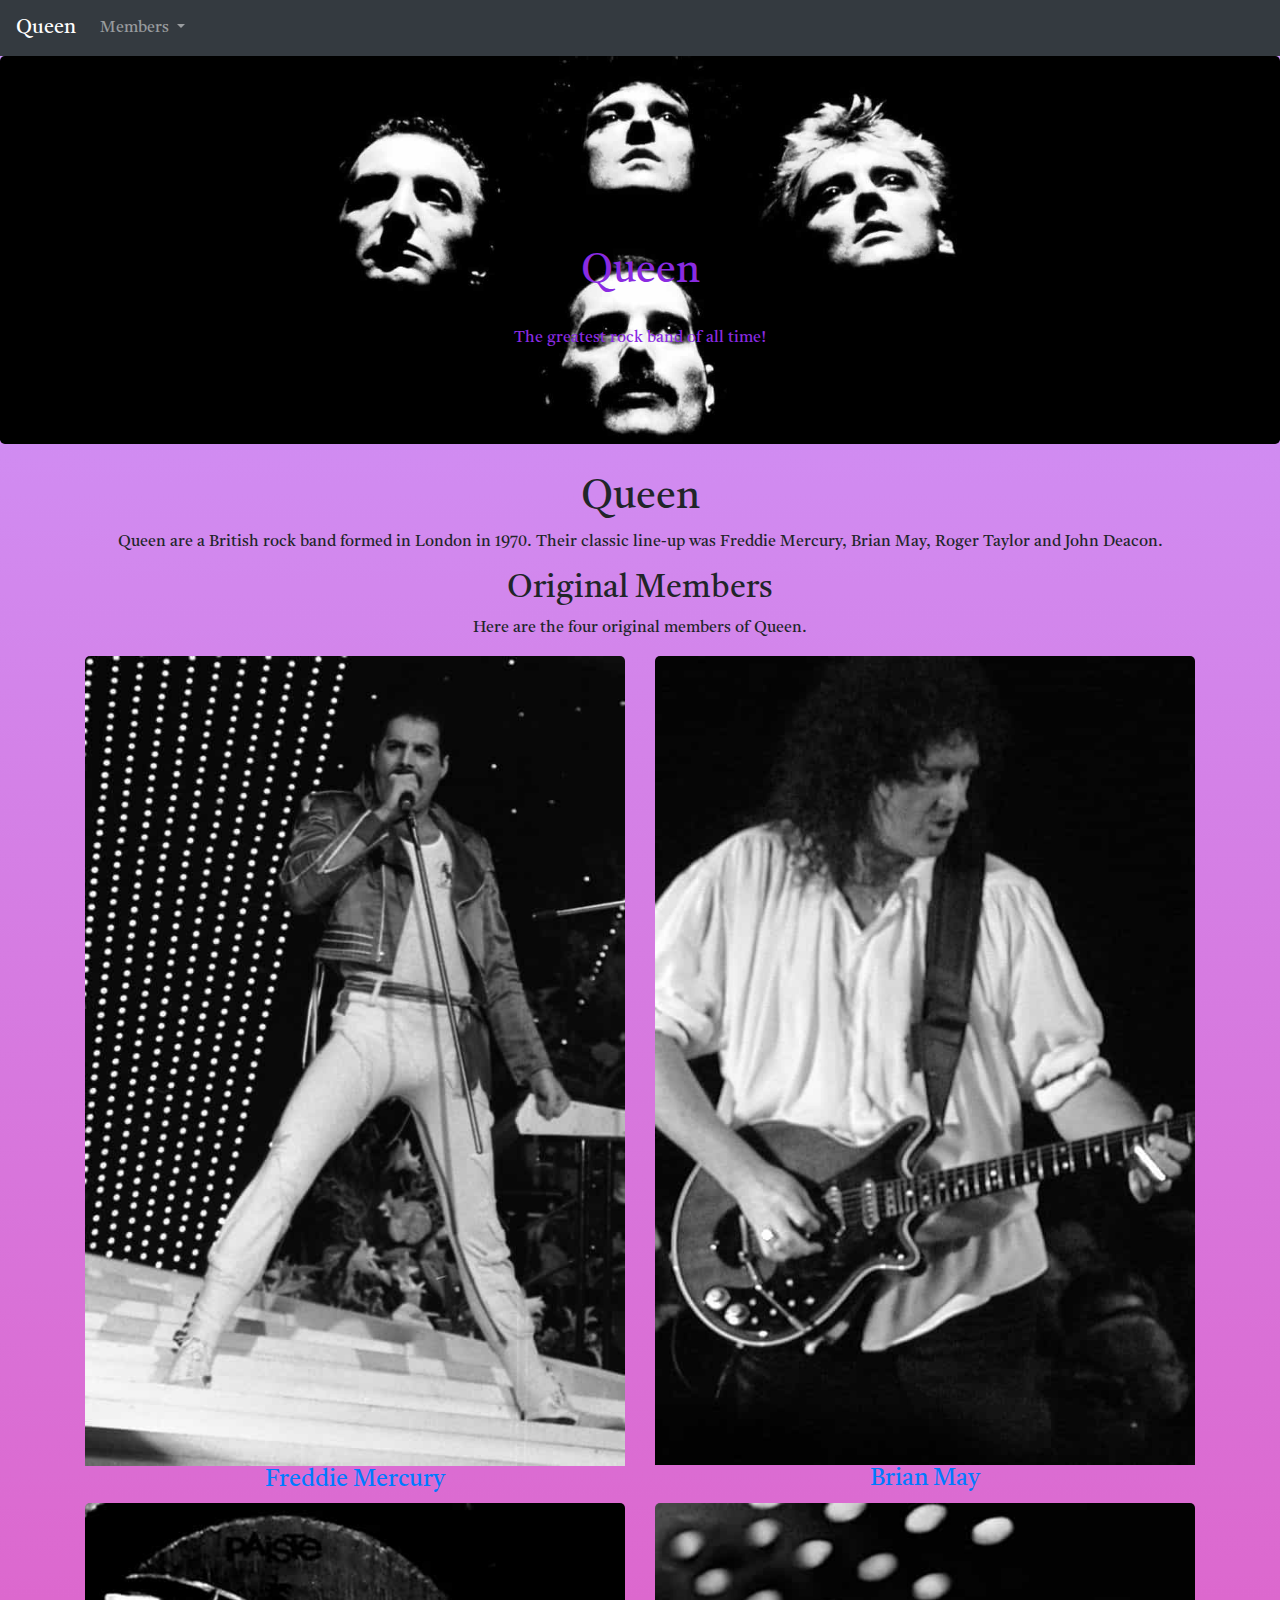
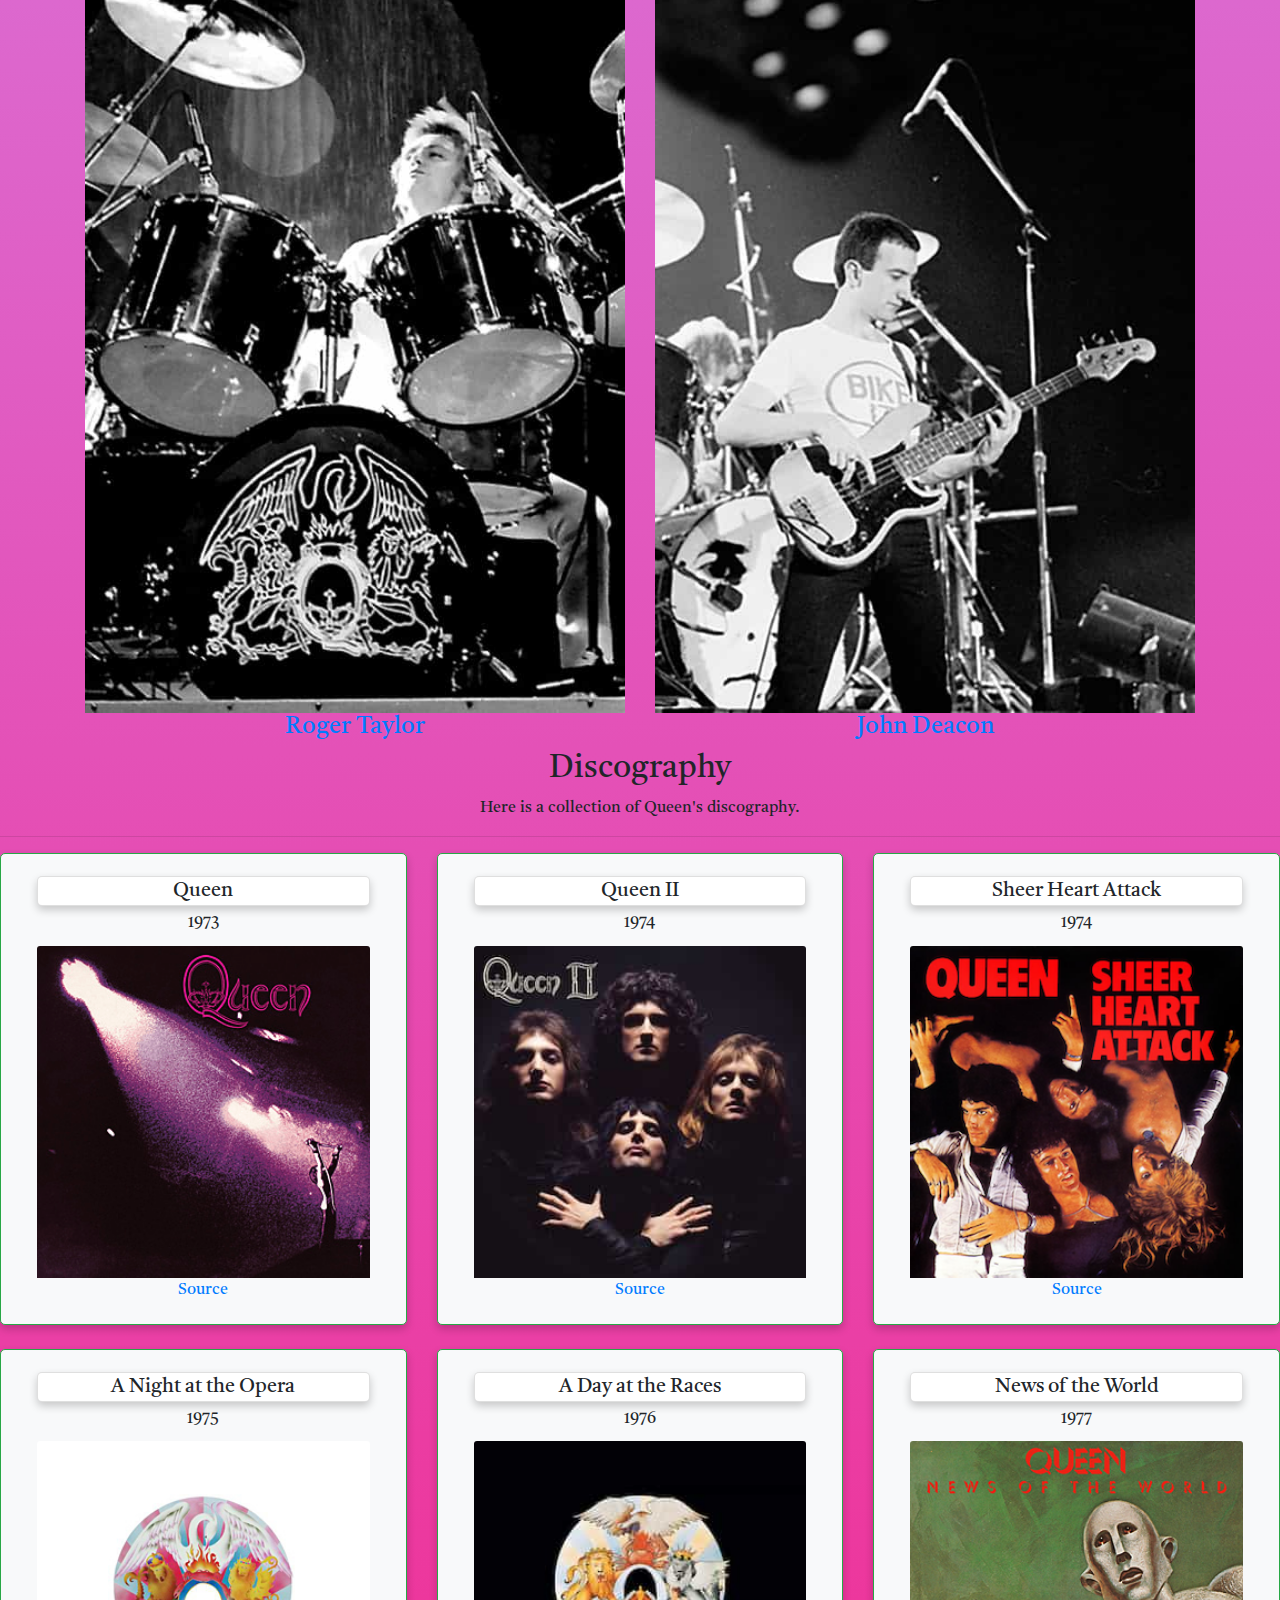
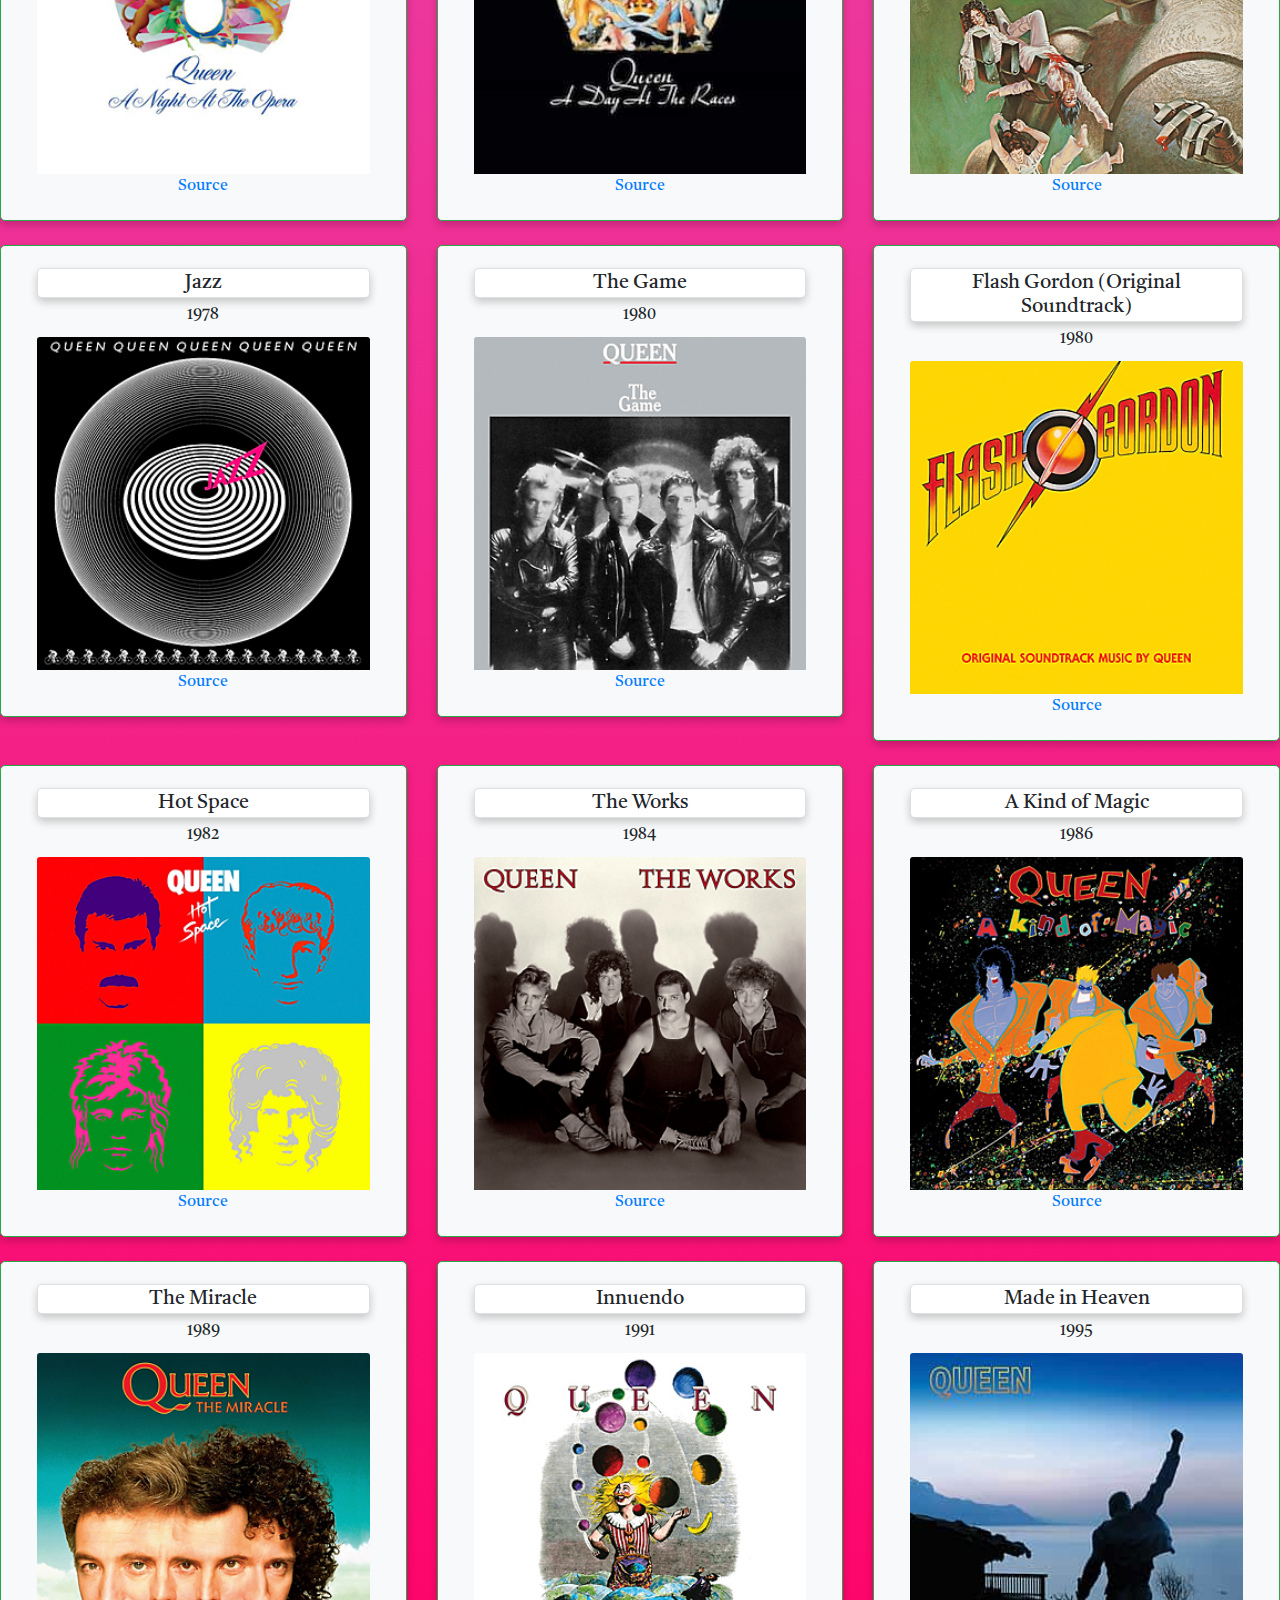
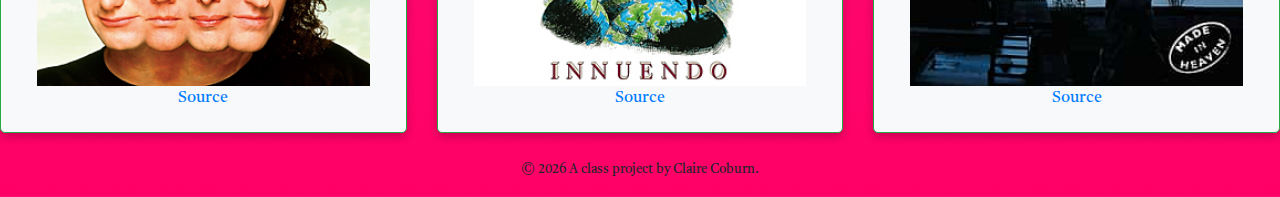
<file: docs/index.html>
<!doctype html>
<html lang="en">
  <!-- A Intro to Coding for Journalists class project -->
  <head>
    <title>Queen |
      Queen
    </title>
    <meta name="description" content="Default description">
    <meta charset="utf-8">
    <meta http-equiv="X-UA-Compatible" content="IE=edge"/>
    <meta name="viewport" content="width=device-width, initial-scale=1, maximum-scale=1">
    <link rel="stylesheet" href="css/main.css">
  </head>
  <body>
    <nav class="navbar navbar-expand-lg navbar-dark bg-dark">
  <a class="navbar-brand" href="index.html">Queen</a>
  <button class="navbar-toggler" type="button" data-toggle="collapse" data-target="#navbarNavDropdown" aria-controls="navbarNavDropdown" aria-expanded="false" aria-label="Toggle navigation">
    <span class="navbar-toggler-icon"></span>
  </button>
  <div class="collapse navbar-collapse" id="navbarNavDropdown">
    <ul class="navbar-nav">
      <li class="nav-item dropdown">
        <a class="nav-link dropdown-toggle" href="#" id="navbarDropdownMenuLink" role="button" data-toggle="dropdown" aria-haspopup="true" aria-expanded="false">
          Members
        </a>
        <div class="dropdown-menu" aria-labelledby="navbarDropdownMenuLink">
          
            <a class="dropdown-item" href="member/freddie-mercury.html">Freddie Mercury</a>
          
            <a class="dropdown-item" href="member/brian-may.html">Brian May</a>
          
            <a class="dropdown-item" href="member/roger-taylor.html">Roger Taylor</a>
          
            <a class="dropdown-item" href="member/john-deacon.html">John Deacon</a>
          
        </div>
      </li>
    </ul>
  </div>
</nav>

    <div class="jumbotron banner text-center">
  <h1>Queen</h1>
  <p>The greatest rock band of all time!</p>
</div>

    
  <style>
    @import url('https://fonts.googleapis.com/css2?family=Castoro&display=swap');
  </style>
  <div class="container">
    <h1>Queen</h1>
    <p>Queen are a British rock band formed in London in 1970. Their classic line-up was Freddie Mercury, Brian May, Roger Taylor and John Deacon.</p>
    <h2>Original Members</h2>
    <p>Here are the four original members of Queen.</p>
    <div class="row">
      
        <div class="col-sm-6">
          <img src="img/members/freddie-mercury-bw.jpg" alt="" class="img-fluid">
          <h3>
            <a href="member/freddie-mercury.html">Freddie Mercury</a>
          </h3>
        </div>
      
        <div class="col-sm-6">
          <img src="img/members/brian-may-bw.jpg" alt="" class="img-fluid">
          <h3>
            <a href="member/brian-may.html">Brian May</a>
          </h3>
        </div>
      
        <div class="col-sm-6">
          <img src="img/members/roger-taylor-bw.jpg" alt="" class="img-fluid">
          <h3>
            <a href="member/roger-taylor.html">Roger Taylor</a>
          </h3>
        </div>
      
        <div class="col-sm-6">
          <img src="img/members/john-deacon-bw.jpg" alt="" class="img-fluid">
          <h3>
            <a href="member/john-deacon.html">John Deacon</a>
          </h3>
        </div>
      
    </div>
  </div>

  <h2>Discography</h2>
  <p>Here is a collection of Queen's discography.</p>
  <hr>
  <div class="row">
    
      <div class="col-sm-6 col-lg-4">
        <div class="card mb-4 bg-light border-success">
          <div class="card-body">
            <h5 class="card title">Queen</h5>
            <h6 class="card-title">1973</h6>
            <img class="card-img-top" src="img/discs/Queen_Queen.png" alt="">
            <a href="discography.html">Source</a>
          </div>
        </div>
      </div>
      <hr>
    
      <div class="col-sm-6 col-lg-4">
        <div class="card mb-4 bg-light border-success">
          <div class="card-body">
            <h5 class="card title">Queen II</h5>
            <h6 class="card-title">1974</h6>
            <img class="card-img-top" src="img/discs/Queen_Queen_II.jpg" alt="">
            <a href="discography.html">Source</a>
          </div>
        </div>
      </div>
      <hr>
    
      <div class="col-sm-6 col-lg-4">
        <div class="card mb-4 bg-light border-success">
          <div class="card-body">
            <h5 class="card title">Sheer Heart Attack</h5>
            <h6 class="card-title">1974</h6>
            <img class="card-img-top" src="img/discs/Queen_Sheer_Heart_Attack.png" alt="">
            <a href="discography.html">Source</a>
          </div>
        </div>
      </div>
      <hr>
    
      <div class="col-sm-6 col-lg-4">
        <div class="card mb-4 bg-light border-success">
          <div class="card-body">
            <h5 class="card title">A Night at the Opera</h5>
            <h6 class="card-title">1975</h6>
            <img class="card-img-top" src="img/discs/Queen_A_Night_At_The_Opera.png" alt="">
            <a href="discography.html">Source</a>
          </div>
        </div>
      </div>
      <hr>
    
      <div class="col-sm-6 col-lg-4">
        <div class="card mb-4 bg-light border-success">
          <div class="card-body">
            <h5 class="card title">A Day at the Races</h5>
            <h6 class="card-title">1976</h6>
            <img class="card-img-top" src="img/discs/Queen_A_Day_at_the_Races.jpg" alt="">
            <a href="discography.html">Source</a>
          </div>
        </div>
      </div>
      <hr>
    
      <div class="col-sm-6 col-lg-4">
        <div class="card mb-4 bg-light border-success">
          <div class="card-body">
            <h5 class="card title">News of the World</h5>
            <h6 class="card-title">1977</h6>
            <img class="card-img-top" src="img/discs/Queen_News_Of_The_World.png" alt="">
            <a href="discography.html">Source</a>
          </div>
        </div>
      </div>
      <hr>
    
      <div class="col-sm-6 col-lg-4">
        <div class="card mb-4 bg-light border-success">
          <div class="card-body">
            <h5 class="card title">Jazz</h5>
            <h6 class="card-title">1978</h6>
            <img class="card-img-top" src="img/discs/Queen_Jazz.png" alt="">
            <a href="discography.html">Source</a>
          </div>
        </div>
      </div>
      <hr>
    
      <div class="col-sm-6 col-lg-4">
        <div class="card mb-4 bg-light border-success">
          <div class="card-body">
            <h5 class="card title">The Game</h5>
            <h6 class="card-title">1980</h6>
            <img class="card-img-top" src="img/discs/Queen_The_Game.png" alt="">
            <a href="discography.html">Source</a>
          </div>
        </div>
      </div>
      <hr>
    
      <div class="col-sm-6 col-lg-4">
        <div class="card mb-4 bg-light border-success">
          <div class="card-body">
            <h5 class="card title">Flash Gordon (Original Soundtrack)</h5>
            <h6 class="card-title">1980</h6>
            <img class="card-img-top" src="img/discs/Queen_Flash_Gordon.png" alt="">
            <a href="discography.html">Source</a>
          </div>
        </div>
      </div>
      <hr>
    
      <div class="col-sm-6 col-lg-4">
        <div class="card mb-4 bg-light border-success">
          <div class="card-body">
            <h5 class="card title">Hot Space</h5>
            <h6 class="card-title">1982</h6>
            <img class="card-img-top" src="img/discs/Queen_Hot_Space.png" alt="">
            <a href="discography.html">Source</a>
          </div>
        </div>
      </div>
      <hr>
    
      <div class="col-sm-6 col-lg-4">
        <div class="card mb-4 bg-light border-success">
          <div class="card-body">
            <h5 class="card title">The Works</h5>
            <h6 class="card-title">1984</h6>
            <img class="card-img-top" src="img/discs/Queen_The_Works.png" alt="">
            <a href="discography.html">Source</a>
          </div>
        </div>
      </div>
      <hr>
    
      <div class="col-sm-6 col-lg-4">
        <div class="card mb-4 bg-light border-success">
          <div class="card-body">
            <h5 class="card title">A Kind of Magic</h5>
            <h6 class="card-title">1986</h6>
            <img class="card-img-top" src="img/discs/Queen_A_Kind_Of_Magic.png" alt="">
            <a href="discography.html">Source</a>
          </div>
        </div>
      </div>
      <hr>
    
      <div class="col-sm-6 col-lg-4">
        <div class="card mb-4 bg-light border-success">
          <div class="card-body">
            <h5 class="card title">The Miracle</h5>
            <h6 class="card-title">1989</h6>
            <img class="card-img-top" src="img/discs/Queen_The_Miracle.png" alt="">
            <a href="discography.html">Source</a>
          </div>
        </div>
      </div>
      <hr>
    
      <div class="col-sm-6 col-lg-4">
        <div class="card mb-4 bg-light border-success">
          <div class="card-body">
            <h5 class="card title">Innuendo</h5>
            <h6 class="card-title">1991</h6>
            <img class="card-img-top" src="img/discs/Queen_Innuendo.png" alt="">
            <a href="discography.html">Source</a>
          </div>
        </div>
      </div>
      <hr>
    
      <div class="col-sm-6 col-lg-4">
        <div class="card mb-4 bg-light border-success">
          <div class="card-body">
            <h5 class="card title">Made in Heaven</h5>
            <h6 class="card-title">1995</h6>
            <img class="card-img-top" src="img/discs/Queen_Made_in_Heaven.jpg" alt="">
            <a href="discography.html">Source</a>
          </div>
        </div>
      </div>
      <hr>
    
  </div>


    <footer>
  <p id="legal" class="center-block text-center">
    <small>&copy;
      <span class="copyright-year"></span>
      A class project by Claire Coburn.
    </p>
  </footer>

    <script src="js/jquery.js"></script>
    <script src="js/popper.js"></script>
    <script src="js/bootstrap.js"></script>
    <script src="js/scripts.js"></script>
  </body>
</html>
</file>
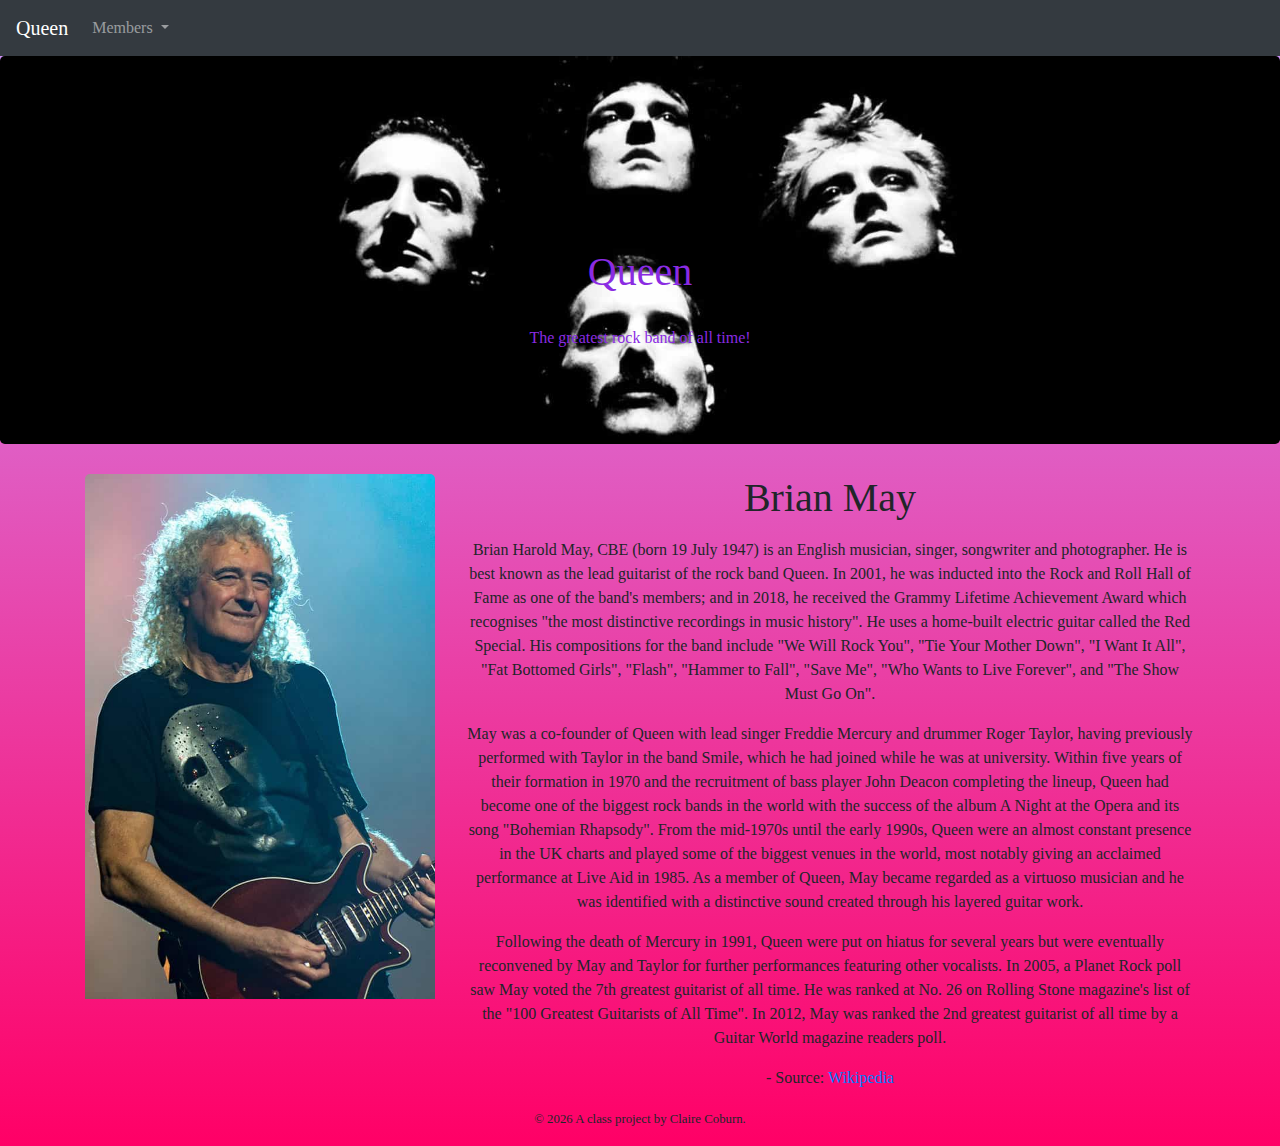
<file: docs/member/brian-may.html>
<!doctype html>
<html lang="en">
  <!-- A Intro to Coding for Journalists class project -->
  <head>
    <title>Queen |
      Brian May

    </title>
    <meta name="description" content="
  by
  
">
    <meta charset="utf-8">
    <meta http-equiv="X-UA-Compatible" content="IE=edge"/>
    <meta name="viewport" content="width=device-width, initial-scale=1, maximum-scale=1">
    <link rel="stylesheet" href="../css/main.css">
  </head>
  <body>
    <nav class="navbar navbar-expand-lg navbar-dark bg-dark">
  <a class="navbar-brand" href="../index.html">Queen</a>
  <button class="navbar-toggler" type="button" data-toggle="collapse" data-target="#navbarNavDropdown" aria-controls="navbarNavDropdown" aria-expanded="false" aria-label="Toggle navigation">
    <span class="navbar-toggler-icon"></span>
  </button>
  <div class="collapse navbar-collapse" id="navbarNavDropdown">
    <ul class="navbar-nav">
      <li class="nav-item dropdown">
        <a class="nav-link dropdown-toggle" href="#" id="navbarDropdownMenuLink" role="button" data-toggle="dropdown" aria-haspopup="true" aria-expanded="false">
          Members
        </a>
        <div class="dropdown-menu" aria-labelledby="navbarDropdownMenuLink">
          
            <a class="dropdown-item" href="../member/freddie-mercury.html">Freddie Mercury</a>
          
            <a class="dropdown-item" href="../member/brian-may.html">Brian May</a>
          
            <a class="dropdown-item" href="../member/roger-taylor.html">Roger Taylor</a>
          
            <a class="dropdown-item" href="../member/john-deacon.html">John Deacon</a>
          
        </div>
      </li>
    </ul>
  </div>
</nav>

    <div class="jumbotron banner text-center">
  <h1>Queen</h1>
  <p>The greatest rock band of all time!</p>
</div>

    
  <article class="container">
    <div class="row">
      <div class="col-sm-4">
        <img src="../img/members/brian-may-color.jpg" alt="queen member" class="img-fluid mb-4">
      </div>
      <div class="col-sm-8">
        <h1>Brian May</h1>
        <p><p>Brian Harold May, CBE (born 19 July 1947) is an English musician, singer, songwriter and photographer. He is best known as the lead guitarist of the rock band Queen. In 2001, he was inducted into the Rock and Roll Hall of Fame as one of the band's members; and in 2018, he received the Grammy Lifetime Achievement Award which recognises "the most distinctive recordings in music history". He uses a home-built electric guitar called the Red Special. His compositions for the band include "We Will Rock You", "Tie Your Mother Down", "I Want It All", "Fat Bottomed Girls", "Flash", "Hammer to Fall", "Save Me", "Who Wants to Live Forever", and "The Show Must Go On".</p>
<p>May was a co-founder of Queen with lead singer Freddie Mercury and drummer Roger Taylor, having previously performed with Taylor in the band Smile, which he had joined while he was at university. Within five years of their formation in 1970 and the recruitment of bass player John Deacon completing the lineup, Queen had become one of the biggest rock bands in the world with the success of the album A Night at the Opera and its song "Bohemian Rhapsody". From the mid-1970s until the early 1990s, Queen were an almost constant presence in the UK charts and played some of the biggest venues in the world, most notably giving an acclaimed performance at Live Aid in 1985. As a member of Queen, May became regarded as a virtuoso musician and he was identified with a distinctive sound created through his layered guitar work.</p>
<p>Following the death of Mercury in 1991, Queen were put on hiatus for several years but were eventually reconvened by May and Taylor for further performances featuring other vocalists. In 2005, a Planet Rock poll saw May voted the 7th greatest guitarist of all time. He was ranked at No. 26 on Rolling Stone magazine's list of the "100 Greatest Guitarists of All Time". In 2012, May was ranked the 2nd greatest guitarist of all time by a Guitar World magazine readers poll.</p>
<p>- Source: <a href="https://en.wikipedia.org/wiki/Brian_May">Wikipedia</a></p></p>
      </div>
    </div>
  </article>


    <footer>
  <p id="legal" class="center-block text-center">
    <small>&copy;
      <span class="copyright-year"></span>
      A class project by Claire Coburn.
    </p>
  </footer>

    <script src="../js/jquery.js"></script>
    <script src="../js/popper.js"></script>
    <script src="../js/bootstrap.js"></script>
    <script src="../js/scripts.js"></script>
  </body>
</html>
</file>
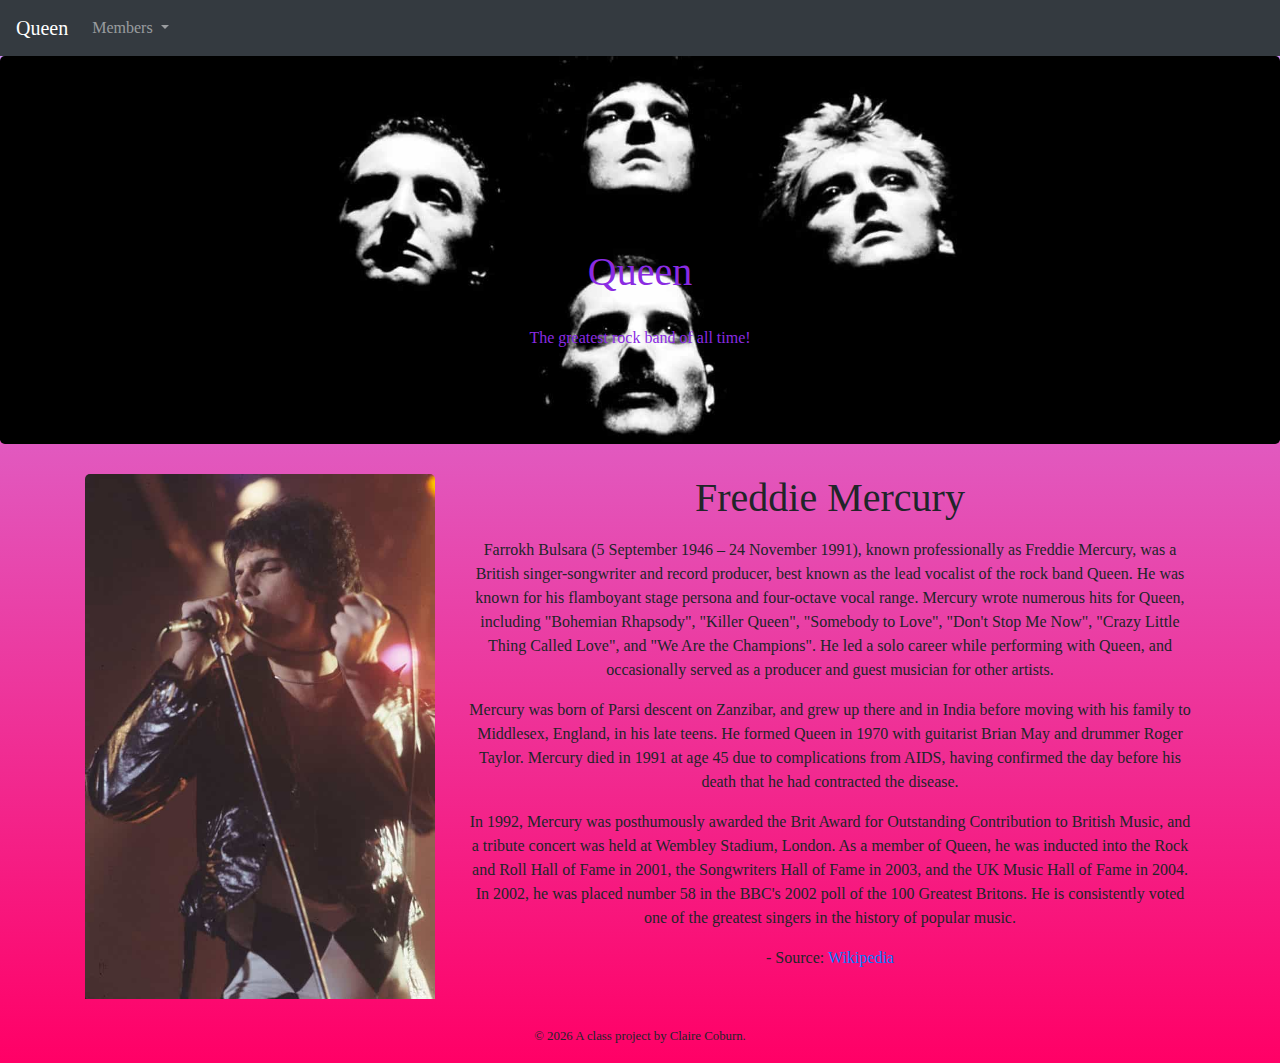
<file: docs/member/freddie-mercury.html>
<!doctype html>
<html lang="en">
  <!-- A Intro to Coding for Journalists class project -->
  <head>
    <title>Queen |
      Freddie Mercury

    </title>
    <meta name="description" content="
  by
  
">
    <meta charset="utf-8">
    <meta http-equiv="X-UA-Compatible" content="IE=edge"/>
    <meta name="viewport" content="width=device-width, initial-scale=1, maximum-scale=1">
    <link rel="stylesheet" href="../css/main.css">
  </head>
  <body>
    <nav class="navbar navbar-expand-lg navbar-dark bg-dark">
  <a class="navbar-brand" href="../index.html">Queen</a>
  <button class="navbar-toggler" type="button" data-toggle="collapse" data-target="#navbarNavDropdown" aria-controls="navbarNavDropdown" aria-expanded="false" aria-label="Toggle navigation">
    <span class="navbar-toggler-icon"></span>
  </button>
  <div class="collapse navbar-collapse" id="navbarNavDropdown">
    <ul class="navbar-nav">
      <li class="nav-item dropdown">
        <a class="nav-link dropdown-toggle" href="#" id="navbarDropdownMenuLink" role="button" data-toggle="dropdown" aria-haspopup="true" aria-expanded="false">
          Members
        </a>
        <div class="dropdown-menu" aria-labelledby="navbarDropdownMenuLink">
          
            <a class="dropdown-item" href="../member/freddie-mercury.html">Freddie Mercury</a>
          
            <a class="dropdown-item" href="../member/brian-may.html">Brian May</a>
          
            <a class="dropdown-item" href="../member/roger-taylor.html">Roger Taylor</a>
          
            <a class="dropdown-item" href="../member/john-deacon.html">John Deacon</a>
          
        </div>
      </li>
    </ul>
  </div>
</nav>

    <div class="jumbotron banner text-center">
  <h1>Queen</h1>
  <p>The greatest rock band of all time!</p>
</div>

    
  <article class="container">
    <div class="row">
      <div class="col-sm-4">
        <img src="../img/members/freddie-mercury-color.jpg" alt="queen member" class="img-fluid mb-4">
      </div>
      <div class="col-sm-8">
        <h1>Freddie Mercury</h1>
        <p><p>Farrokh Bulsara (5 September 1946 – 24 November 1991), known professionally as Freddie Mercury, was a British singer-songwriter and record producer, best known as the lead vocalist of the rock band Queen. He was known for his flamboyant stage persona and four-octave vocal range. Mercury wrote numerous hits for Queen, including "Bohemian Rhapsody", "Killer Queen", "Somebody to Love", "Don't Stop Me Now", "Crazy Little Thing Called Love", and "We Are the Champions". He led a solo career while performing with Queen, and occasionally served as a producer and guest musician for other artists.</p>
<p>Mercury was born of Parsi descent on Zanzibar, and grew up there and in India before moving with his family to Middlesex, England, in his late teens. He formed Queen in 1970 with guitarist Brian May and drummer Roger Taylor. Mercury died in 1991 at age 45 due to complications from AIDS, having confirmed the day before his death that he had contracted the disease.</p>
<p>In 1992, Mercury was posthumously awarded the Brit Award for Outstanding Contribution to British Music, and a tribute concert was held at Wembley Stadium, London. As a member of Queen, he was inducted into the Rock and Roll Hall of Fame in 2001, the Songwriters Hall of Fame in 2003, and the UK Music Hall of Fame in 2004. In 2002, he was placed number 58 in the BBC's 2002 poll of the 100 Greatest Britons. He is consistently voted one of the greatest singers in the history of popular music.</p>
<p>- Source: <a href="https://en.wikipedia.org/wiki/Freddie_Mercury">Wikipedia</a></p></p>
      </div>
    </div>
  </article>


    <footer>
  <p id="legal" class="center-block text-center">
    <small>&copy;
      <span class="copyright-year"></span>
      A class project by Claire Coburn.
    </p>
  </footer>

    <script src="../js/jquery.js"></script>
    <script src="../js/popper.js"></script>
    <script src="../js/bootstrap.js"></script>
    <script src="../js/scripts.js"></script>
  </body>
</html>
</file>
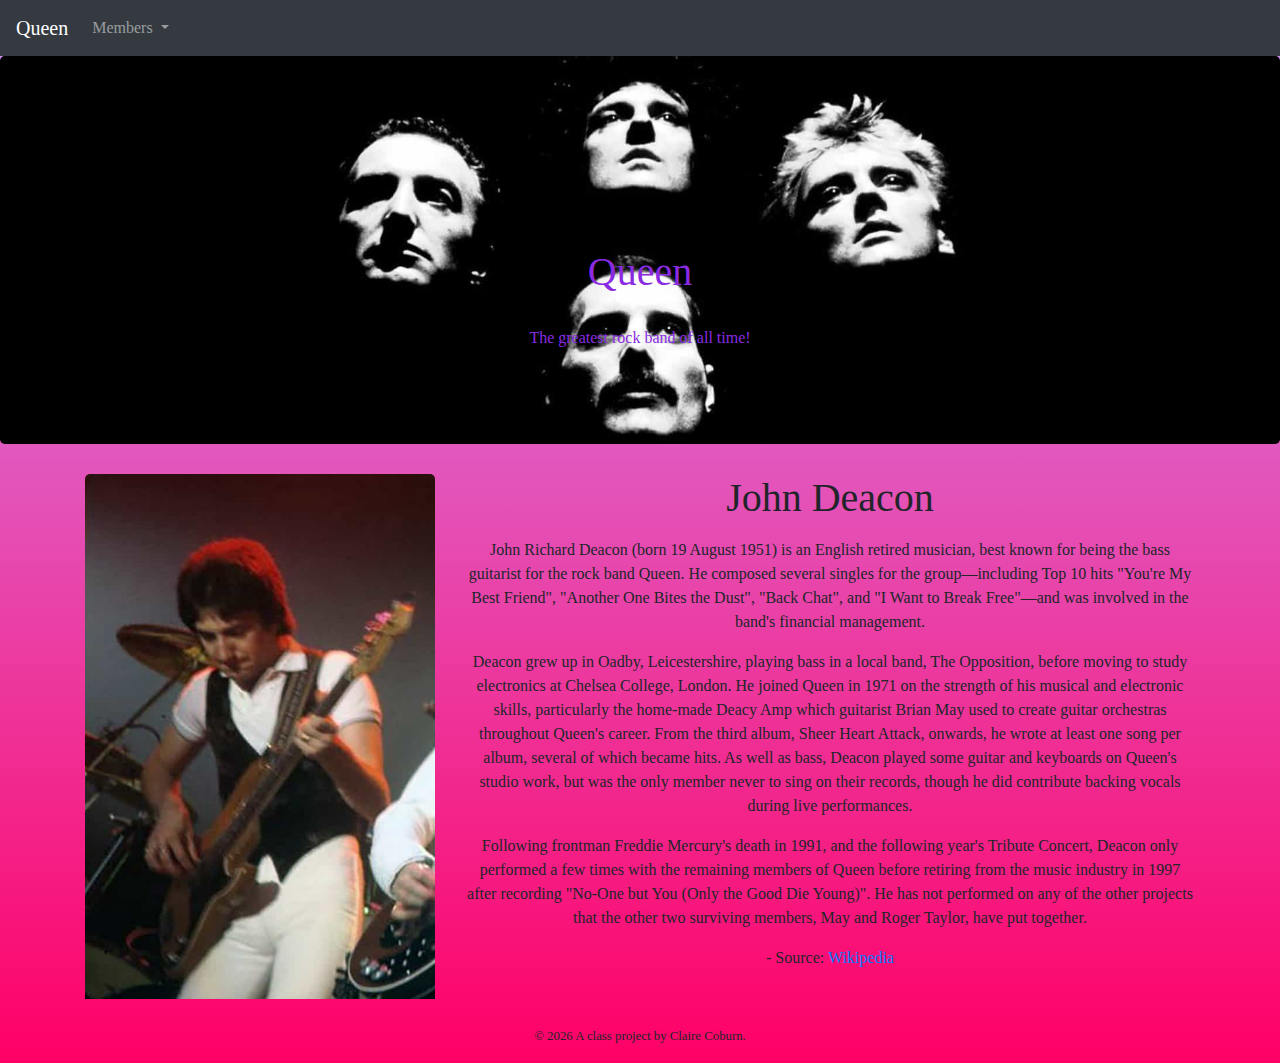
<file: docs/member/john-deacon.html>
<!doctype html>
<html lang="en">
  <!-- A Intro to Coding for Journalists class project -->
  <head>
    <title>Queen |
      John Deacon

    </title>
    <meta name="description" content="
  by
  
">
    <meta charset="utf-8">
    <meta http-equiv="X-UA-Compatible" content="IE=edge"/>
    <meta name="viewport" content="width=device-width, initial-scale=1, maximum-scale=1">
    <link rel="stylesheet" href="../css/main.css">
  </head>
  <body>
    <nav class="navbar navbar-expand-lg navbar-dark bg-dark">
  <a class="navbar-brand" href="../index.html">Queen</a>
  <button class="navbar-toggler" type="button" data-toggle="collapse" data-target="#navbarNavDropdown" aria-controls="navbarNavDropdown" aria-expanded="false" aria-label="Toggle navigation">
    <span class="navbar-toggler-icon"></span>
  </button>
  <div class="collapse navbar-collapse" id="navbarNavDropdown">
    <ul class="navbar-nav">
      <li class="nav-item dropdown">
        <a class="nav-link dropdown-toggle" href="#" id="navbarDropdownMenuLink" role="button" data-toggle="dropdown" aria-haspopup="true" aria-expanded="false">
          Members
        </a>
        <div class="dropdown-menu" aria-labelledby="navbarDropdownMenuLink">
          
            <a class="dropdown-item" href="../member/freddie-mercury.html">Freddie Mercury</a>
          
            <a class="dropdown-item" href="../member/brian-may.html">Brian May</a>
          
            <a class="dropdown-item" href="../member/roger-taylor.html">Roger Taylor</a>
          
            <a class="dropdown-item" href="../member/john-deacon.html">John Deacon</a>
          
        </div>
      </li>
    </ul>
  </div>
</nav>

    <div class="jumbotron banner text-center">
  <h1>Queen</h1>
  <p>The greatest rock band of all time!</p>
</div>

    
  <article class="container">
    <div class="row">
      <div class="col-sm-4">
        <img src="../img/members/john-deacon-color.jpg" alt="queen member" class="img-fluid mb-4">
      </div>
      <div class="col-sm-8">
        <h1>John Deacon</h1>
        <p><p>John Richard Deacon (born 19 August 1951) is an English retired musician, best known for being the bass guitarist for the rock band Queen. He composed several singles for the group—including Top 10 hits "You're My Best Friend", "Another One Bites the Dust", "Back Chat", and "I Want to Break Free"—and was involved in the band's financial management.</p>
<p>Deacon grew up in Oadby, Leicestershire, playing bass in a local band, The Opposition, before moving to study electronics at Chelsea College, London. He joined Queen in 1971 on the strength of his musical and electronic skills, particularly the home-made Deacy Amp which guitarist Brian May used to create guitar orchestras throughout Queen's career. From the third album, Sheer Heart Attack, onwards, he wrote at least one song per album, several of which became hits. As well as bass, Deacon played some guitar and keyboards on Queen's studio work, but was the only member never to sing on their records, though he did contribute backing vocals during live performances.</p>
<p>Following frontman Freddie Mercury's death in 1991, and the following year's Tribute Concert, Deacon only performed a few times with the remaining members of Queen before retiring from the music industry in 1997 after recording "No-One but You (Only the Good Die Young)". He has not performed on any of the other projects that the other two surviving members, May and Roger Taylor, have put together.</p>
<p>- Source: <a href="https://en.wikipedia.org/wiki/John_Deacon">Wikipedia</a></p></p>
      </div>
    </div>
  </article>


    <footer>
  <p id="legal" class="center-block text-center">
    <small>&copy;
      <span class="copyright-year"></span>
      A class project by Claire Coburn.
    </p>
  </footer>

    <script src="../js/jquery.js"></script>
    <script src="../js/popper.js"></script>
    <script src="../js/bootstrap.js"></script>
    <script src="../js/scripts.js"></script>
  </body>
</html>
</file>
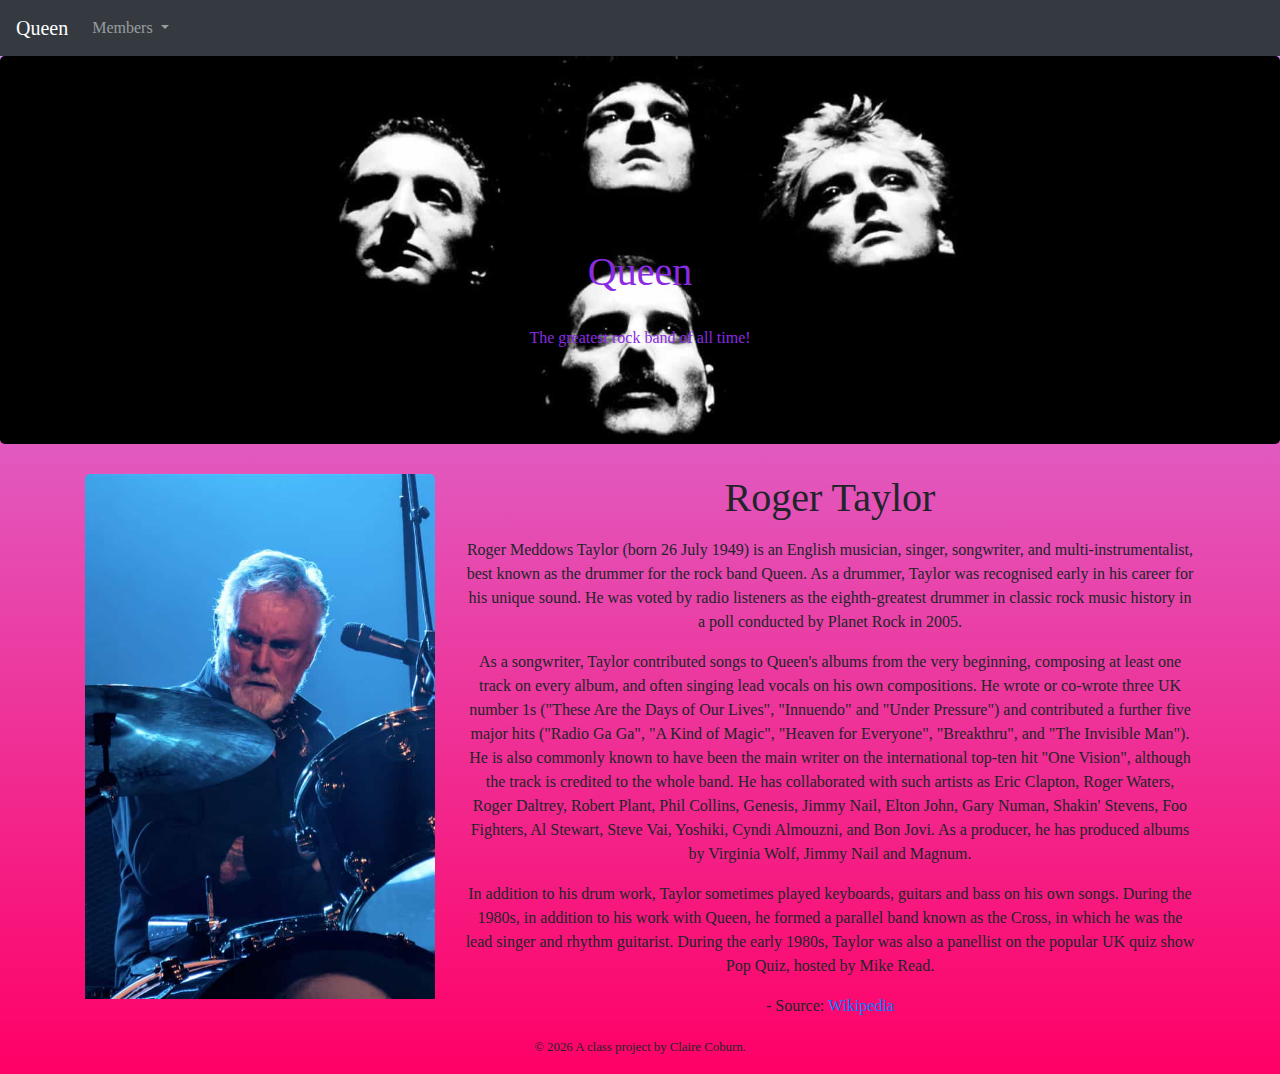
<file: docs/member/roger-taylor.html>
<!doctype html>
<html lang="en">
  <!-- A Intro to Coding for Journalists class project -->
  <head>
    <title>Queen |
      Roger Taylor

    </title>
    <meta name="description" content="
  by
  
">
    <meta charset="utf-8">
    <meta http-equiv="X-UA-Compatible" content="IE=edge"/>
    <meta name="viewport" content="width=device-width, initial-scale=1, maximum-scale=1">
    <link rel="stylesheet" href="../css/main.css">
  </head>
  <body>
    <nav class="navbar navbar-expand-lg navbar-dark bg-dark">
  <a class="navbar-brand" href="../index.html">Queen</a>
  <button class="navbar-toggler" type="button" data-toggle="collapse" data-target="#navbarNavDropdown" aria-controls="navbarNavDropdown" aria-expanded="false" aria-label="Toggle navigation">
    <span class="navbar-toggler-icon"></span>
  </button>
  <div class="collapse navbar-collapse" id="navbarNavDropdown">
    <ul class="navbar-nav">
      <li class="nav-item dropdown">
        <a class="nav-link dropdown-toggle" href="#" id="navbarDropdownMenuLink" role="button" data-toggle="dropdown" aria-haspopup="true" aria-expanded="false">
          Members
        </a>
        <div class="dropdown-menu" aria-labelledby="navbarDropdownMenuLink">
          
            <a class="dropdown-item" href="../member/freddie-mercury.html">Freddie Mercury</a>
          
            <a class="dropdown-item" href="../member/brian-may.html">Brian May</a>
          
            <a class="dropdown-item" href="../member/roger-taylor.html">Roger Taylor</a>
          
            <a class="dropdown-item" href="../member/john-deacon.html">John Deacon</a>
          
        </div>
      </li>
    </ul>
  </div>
</nav>

    <div class="jumbotron banner text-center">
  <h1>Queen</h1>
  <p>The greatest rock band of all time!</p>
</div>

    
  <article class="container">
    <div class="row">
      <div class="col-sm-4">
        <img src="../img/members/roger-taylor-color.jpg" alt="queen member" class="img-fluid mb-4">
      </div>
      <div class="col-sm-8">
        <h1>Roger Taylor</h1>
        <p><p>Roger Meddows Taylor (born 26 July 1949) is an English musician, singer, songwriter, and multi-instrumentalist, best known as the drummer for the rock band Queen. As a drummer, Taylor was recognised early in his career for his unique sound. He was voted by radio listeners as the eighth-greatest drummer in classic rock music history in a poll conducted by Planet Rock in 2005.</p>
<p>As a songwriter, Taylor contributed songs to Queen's albums from the very beginning, composing at least one track on every album, and often singing lead vocals on his own compositions. He wrote or co-wrote three UK number 1s ("These Are the Days of Our Lives", "Innuendo" and "Under Pressure") and contributed a further five major hits ("Radio Ga Ga", "A Kind of Magic", "Heaven for Everyone", "Breakthru", and "The Invisible Man"). He is also commonly known to have been the main writer on the international top-ten hit "One Vision", although the track is credited to the whole band. He has collaborated with such artists as Eric Clapton, Roger Waters, Roger Daltrey, Robert Plant, Phil Collins, Genesis, Jimmy Nail, Elton John, Gary Numan, Shakin' Stevens, Foo Fighters, Al Stewart, Steve Vai, Yoshiki, Cyndi Almouzni, and Bon Jovi. As a producer, he has produced albums by Virginia Wolf, Jimmy Nail and Magnum.</p>
<p>In addition to his drum work, Taylor sometimes played keyboards, guitars and bass on his own songs. During the 1980s, in addition to his work with Queen, he formed a parallel band known as the Cross, in which he was the lead singer and rhythm guitarist. During the early 1980s, Taylor was also a panellist on the popular UK quiz show Pop Quiz, hosted by Mike Read.</p>
<p>- Source: <a href="https://en.wikipedia.org/wiki/Roger_Taylor_(Queen_drummer)">Wikipedia</a></p></p>
      </div>
    </div>
  </article>


    <footer>
  <p id="legal" class="center-block text-center">
    <small>&copy;
      <span class="copyright-year"></span>
      A class project by Claire Coburn.
    </p>
  </footer>

    <script src="../js/jquery.js"></script>
    <script src="../js/popper.js"></script>
    <script src="../js/bootstrap.js"></script>
    <script src="../js/scripts.js"></script>
  </body>
</html>
</file>
